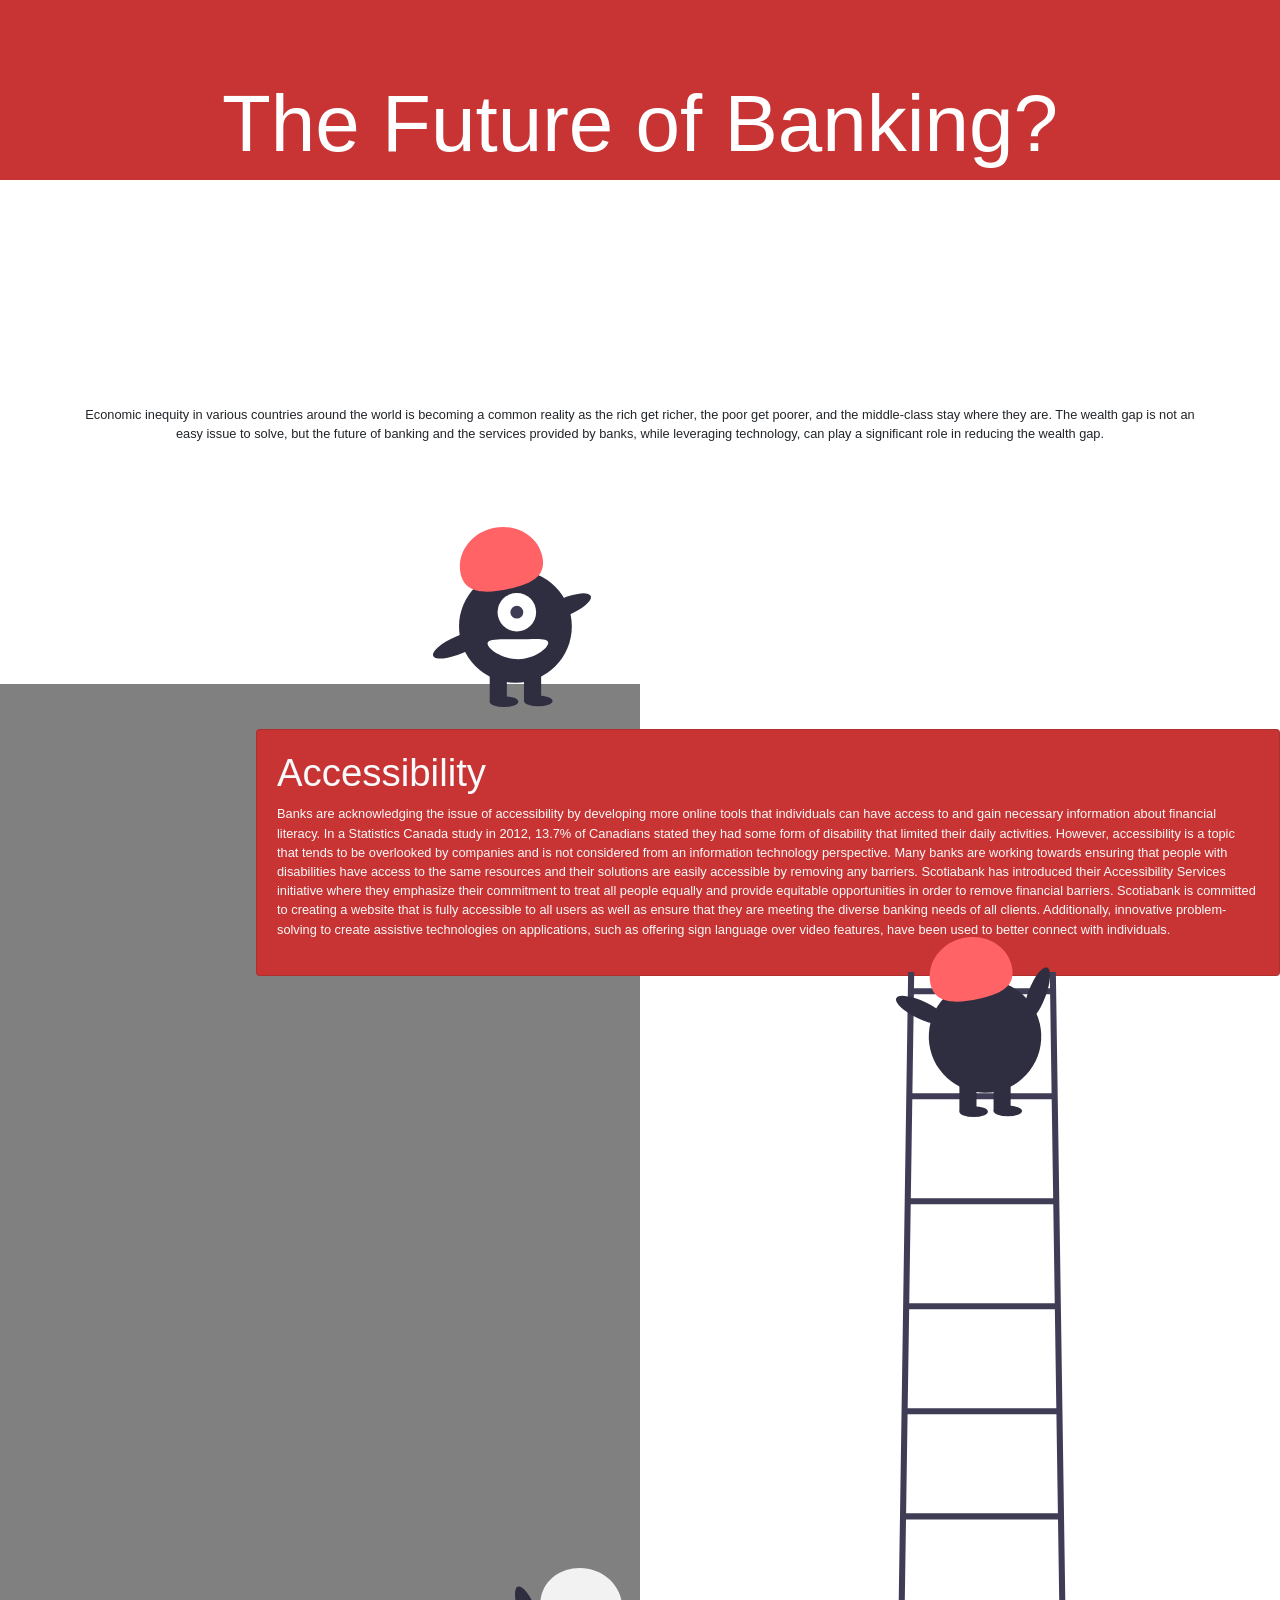
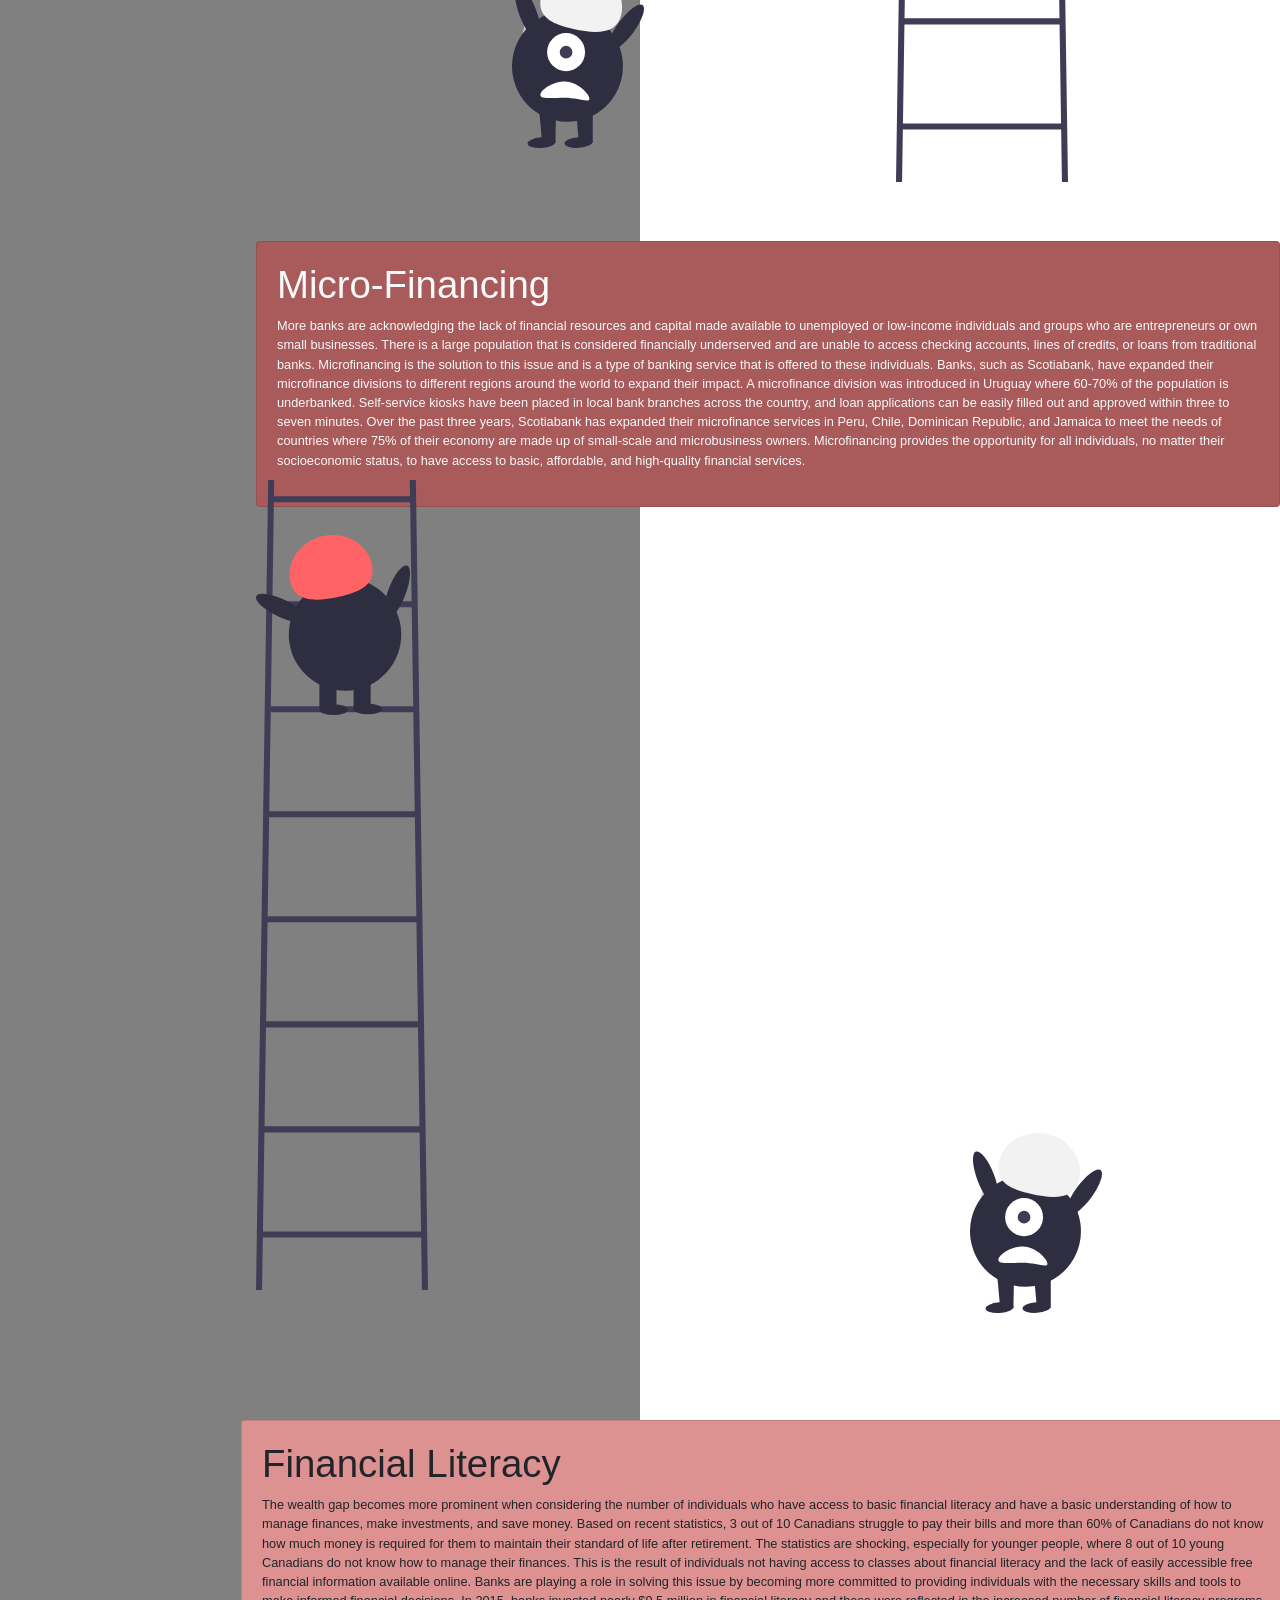
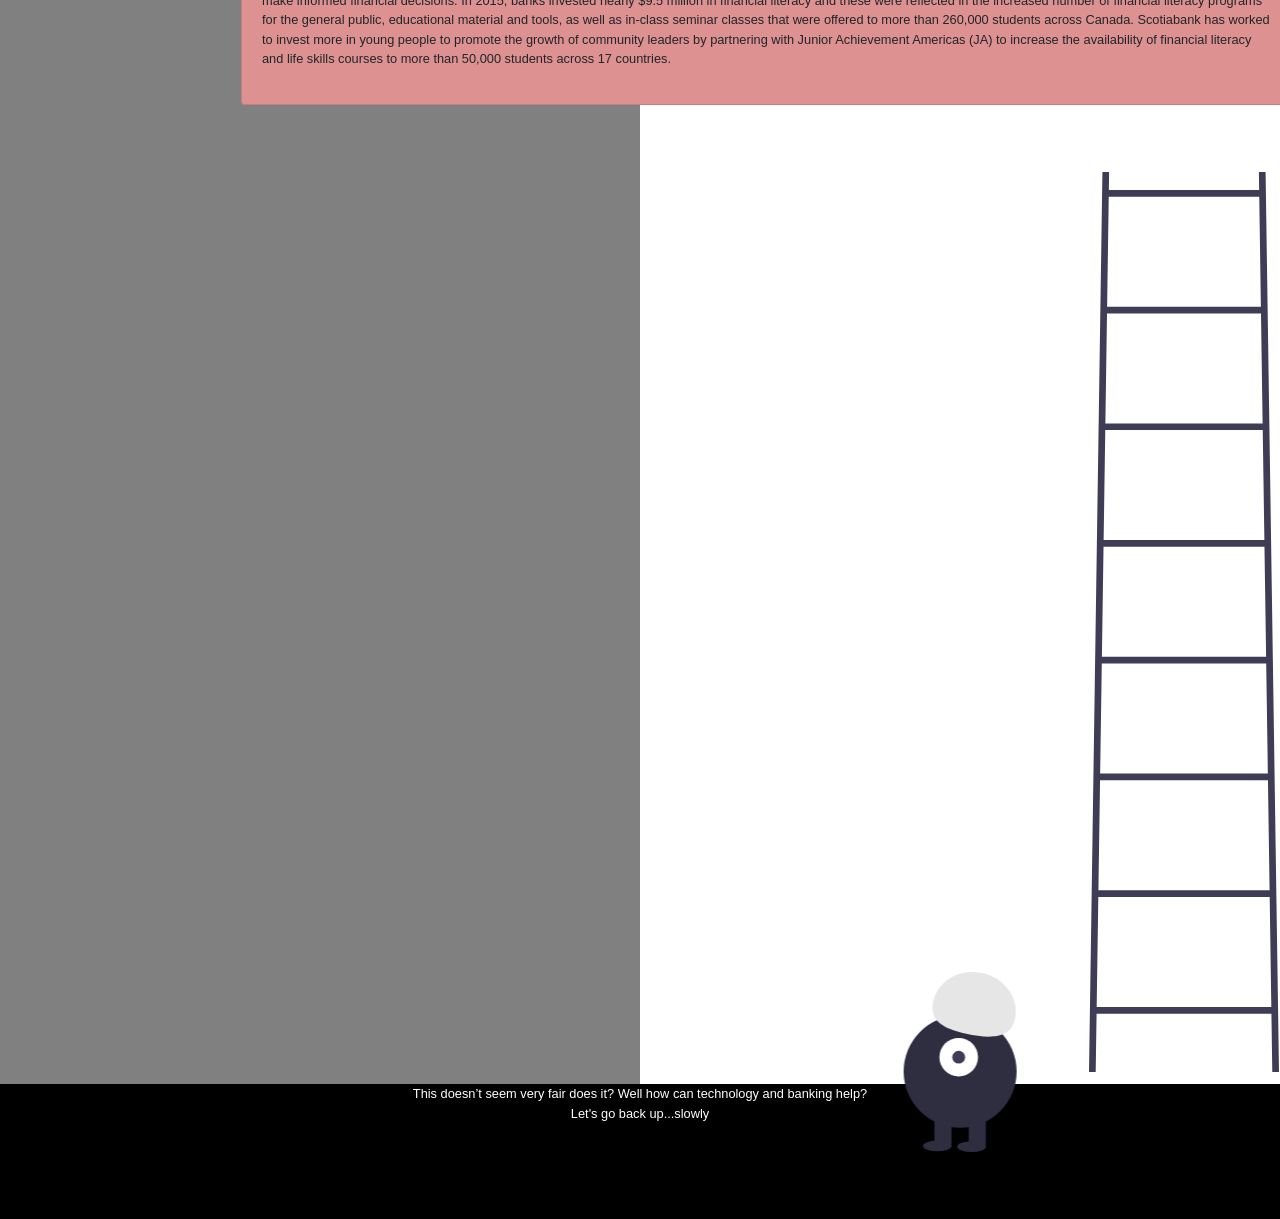
<file: index.html>
<!DOCTYPE html>
<html lang="en">

<head>
    <meta charset="UTF-8">
    <meta name="viewport" content="width=device-width, initial-scale=1.0">
    <title>Future of Banking</title>

    <link rel="stylesheet" href="https://stackpath.bootstrapcdn.com/bootstrap/4.5.0/css/bootstrap.min.css"
        integrity="sha384-9aIt2nRpC12Uk9gS9baDl411NQApFmC26EwAOH8WgZl5MYYxFfc+NcPb1dKGj7Sk" crossorigin="anonymous">
    <link rel="stylesheet" href="styles/animate.min.css">
    <link rel="stylesheet" href="styles/styles.css">

</head>

<body>
    <div id="banner" class="container-fluid align-items-end">
        <h1>The Future of Banking?</h1>
    </div>
    <div id="sky" class="container-fluid">
        <div class="end-text">
            <p class="container">Economic inequity in various countries around the world is becoming a common
                reality as the rich get
                richer, the poor get poorer, and the middle-class stay where they are. The wealth gap is not an easy
                issue to solve, but the future of banking and the services provided by banks, while leveraging
                technology, can play a significant role in reducing the wealth gap.</p>
        </div>
        <div class="row position-relative">
            <div id="pig-card" class=" col-lg-6 card card-body border-0 align-items-center">
                <p class=" sky-area">We all want to reach our financial goals...</p>
                <img id="pig-pic" class=" sky-area" src="svg/piggy-bank.svg">
                <img class="waving" src="svg/waving.svg">
            </div>
            <div class="col-lg-6 card card-body align-items-center justify-content-center border-0 sky-area">
                <p class="mx-auto">But we don’t always start at the same place do we?</p>
                <a id="scroll-button" class="btn btn-primary">Do we?</a>
            </div>
        </div>
    </div>

    <div id="content-body">
        <div id="cliff"></div>
        <div class="s1 section">
            <div class="card card-body">
                <h1 class="text-light">Accessibility</h1>
                <p class="text-light"> Banks are acknowledging the issue of accessibility by developing more online tools that individuals
                    can
                    have access to and gain necessary information about financial literacy. In a Statistics Canada study
                    in
                    2012, 13.7% of Canadians stated they had some form of disability that limited their daily
                    activities.
                    However, accessibility is a topic that tends to be overlooked by companies and is not considered
                    from an
                    information technology perspective. Many banks are working towards ensuring that people with
                    disabilities have access to the same resources and their solutions are easily accessible by removing
                    any
                    barriers. Scotiabank has introduced their Accessibility Services initiative where they emphasize
                    their
                    commitment to treat all people equally and provide equitable opportunities in order to remove
                    financial
                    barriers. Scotiabank is committed to creating a website that is fully accessible to all users as
                    well as
                    ensure that they are meeting the diverse banking needs of all clients. Additionally, innovative
                    problem-solving to create assistive technologies on applications, such as offering sign language
                    over
                    video features, have been used to better connect with individuals.
                </p>
            </div>
            <p class="small-text">Apparently not...</p>
        </div>
        <div class="s2 section">
            <div class="card card-body">
                <h1 class="text-light">Micro-Financing</h1>
                <p class="text-light"> More banks are acknowledging the lack of financial resources and capital made available to
                    unemployed or
                    low-income individuals and groups who are entrepreneurs or own small businesses. There is a large
                    population that is considered financially underserved and are unable to access checking accounts,
                    lines
                    of credits, or loans from traditional banks. Microfinancing is the solution to this issue and is a
                    type
                    of banking service that is offered to these individuals. Banks, such as Scotiabank, have expanded
                    their
                    microfinance divisions to different regions around the world to expand their impact. A microfinance
                    division was introduced in Uruguay where 60-70% of the population is underbanked. Self-service
                    kiosks
                    have been placed in local bank branches across the country, and loan applications can be easily
                    filled
                    out and approved within three to seven minutes. Over the past three years, Scotiabank has expanded
                    their
                    microfinance services in Peru, Chile, Dominican Republic, and Jamaica to meet the needs of countries
                    where 75% of their economy are made up of small-scale and microbusiness owners. Microfinancing
                    provides
                    the opportunity for all individuals, no matter their socioeconomic status, to have access to basic,
                    affordable, and high-quality financial services.
                </p>
            </div>
            <img id="s2-climbing" class="s1" src="svg/climbing.svg">
            <img id="s2-ladder" class="s1" src="svg/ladder.svg">
            <img id="s2-dude" class="s1" src="svg/uhoh.svg">
            <p class="small-text">Wow that’s a long way down...</p>
        </div>
        <div class="s3 section">
            <div class="row card card-body">
                <h1>Financial Literacy</h1>
                <p>The wealth gap becomes more prominent when considering the number of individuals who have access
                    to
                    basic financial literacy and have a basic understanding of how to manage finances, make
                    investments,
                    and
                    save money. Based on recent statistics, 3 out of 10 Canadians struggle to pay their bills and
                    more
                    than
                    60% of Canadians do not know how much money is required for them to maintain their standard of
                    life
                    after retirement. The statistics are shocking, especially for younger people, where 8 out of 10
                    young
                    Canadians do not know how to manage their finances. This is the result of individuals not having
                    access
                    to classes about financial literacy and the lack of easily accessible free financial information
                    available online. Banks are playing a role in solving this issue by becoming more committed to
                    providing
                    individuals with the necessary skills and tools to make informed financial decisions. In 2015,
                    banks
                    invested nearly $9.5 million in financial literacy and these were reflected in the increased
                    number
                    of
                    financial literacy programs for the general public, educational material and tools, as well as
                    in-class
                    seminar classes that were offered to more than 260,000 students across Canada. Scotiabank has
                    worked
                    to
                    invest more in young people to promote the growth of community leaders by partnering with Junior
                    Achievement Americas (JA) to increase the availability of financial literacy and life skills
                    courses
                    to
                    more than 50,000 students across 17 countries.
                </p>

            </div>
            <img id="s3-climbing" class="s2" src="svg/climbing.svg">
            <img id="s3-ladder" class="s2" src="svg/ladder.svg">
            <img class="s3 s3-dude" src="svg/uhoh.svg">
            <p class="small-text">Quite a big gap, eh?</p>
        </div>
        <div class="section-filler"></div>
    </div>

    <div id="floor">
        <p class="small-text-bottom">This doesn’t seem very fair does it? Well how can technology and banking help?<br>
            Let's go back up...slowly</p>
        <img id="derp" src="svg/derp.svg">
        <img class="ladder" src="svg/ladder.svg">
    </div>

    <script src="scripts/jquery-3.5.1.min.js"></script>
    <script src="scripts/jquery.waypoints.js"></script>
    <script src="scripts/script.js"></script>
    <script src="https://stackpath.bootstrapcdn.com/bootstrap/4.5.0/js/bootstrap.min.js"
        integrity="sha384-OgVRvuATP1z7JjHLkuOU7Xw704+h835Lr+6QL9UvYjZE3Ipu6Tp75j7Bh/kR0JKI"
        crossorigin="anonymous"></script>
    <script src="https://stackpath.bootstrapcdn.com/bootstrap/4.5.0/js/bootstrap.bundle.min.js"
        integrity="sha384-1CmrxMRARb6aLqgBO7yyAxTOQE2AKb9GfXnEo760AUcUmFx3ibVJJAzGytlQcNXd"
        crossorigin="anonymous"></script>
</body>

</html>
</file>
<file: styles/styles.css>
:root {
    --main-color: #C83434
}

html {
    scroll-behavior: smooth;
}

h1 {
    font-size: 3vw;
}

p{
    font-size: 1vw;
}

/* _________________________Top Section________________________ */

#banner {
    display: flex;
    position: relative;
    background-color: var(--main-color);
    height: 20vh;
    justify-content: center;
}

#banner > h1 {
    font-size: 5rem;
    color:white;
    text-align: center;
}

#sky {
    background-color: white;
    z-index: 5;
    position: relative;
}

#pig-card {
    position: relative;
    height: 50vh;
}

#pig-card > p {
    position: absolute;
    bottom: 31vh;
    z-index: 10;
}

#pig-pic {
    position: absolute;
    height: 35vh;
    bottom: -5vh;
    z-index: 5;
}

#content-body {
    display: flex;
    flex-direction: column;
    position: relative;
    height: 400vh;
    justify-content: space-between;
    align-items: flex-end;
}

#cliff {
    position: absolute;
    left: 0;
    height: 100%;
    background-color: grey;
    width:50%;
    z-index: -1;
}

#floor {
    position: relative;
    height: 15vh;
    width: 100%;
    background-color: black;
    z-index: 10;
    text-align: center;
}

#floor > #derp {
    margin-top: -20vh;
    margin-left: 50vw;
    transform: scaleX(-1);
    height: 20vh
}

.section {
    z-index: 5;
    margin-top: 5vh;
    width: 80%;
    right: 0;
}

.section > .card {
    z-index: 0;
}

.section-filler {
    height: 15vh;
}

.ladder {
    margin-top: -123vh;
    height: 100vh;
    visibility: hidden;
    margin-left: 85vw;
    z-index: 100;
}

#s3-climbing {
    position: absolute;
    left: 20;
    margin-top: -130vh;
    z-index: 10;
    height: 20vh
}

.s3-dude {
    margin-top: -110vh;
    margin-left: 40vw;
    height: 20vh;
    z-index: 10;
    visibility: hidden;
}

#s3-ladder {
    height: 90vh;
    overflow-y: visible;
    margin-top: -185vh;
    margin-right: 2vw;
    z-index: 5;
}

#s2-climbing {
    position: absolute;
    left: 20;
    margin-top: -130vh;
    margin-left: 50vw;
    z-index: 10;
    height: 20vh
}

#s2-dude {
    margin-top: -108vh;
    margin-left: 20vw;
    height: 20vh;
    z-index: 10;
}

#s2-ladder {
    height: 90vh;
    overflow-y: visible;
    margin-top: -165vh;
    margin-left: 50vw;
    z-index: 5;
}

.waving {
    position: absolute;
    height: 20vh;
    bottom: -2.5vh;
    margin-left: 30vw;
    z-index: 5;
    visibility: hidden;
}

.animate__fadeOut {
    visibility: hidden;
}

.end-text {
    bottom: -25vh;
    margin: auto;
    position: relative;
    text-align: center;
    visibility: hidden;
    height: 100%;
    z-index: 15;
}

.s1, .s2, .s3{
    visibility: hidden;
}

.animate__fadeInLeft {
    visibility: visible;
}

.small-text {
    visibility: visible;
    margin-left: 50vw;
}

.small-text-bottom {
    text-align: center;
    position: relative;
    z-index: 16;
    color: white;
}

.btn {
    background-color: var(--main-color);
    font-size: 2vw;
    color: white !important
}

.btn:hover {
    background-color: grey;
    font-size: 2vw;
    color: white !important
}

.literacy  {
    width: 10vw;
    height: auto;
}

.s3 > .card-body {
    background-color: #DD9191;
}

.s2 > .card-body {
    background-color: #A95A5A;
}

.s1 > .card-body {
    background-color: #C83434;
}
</file>
